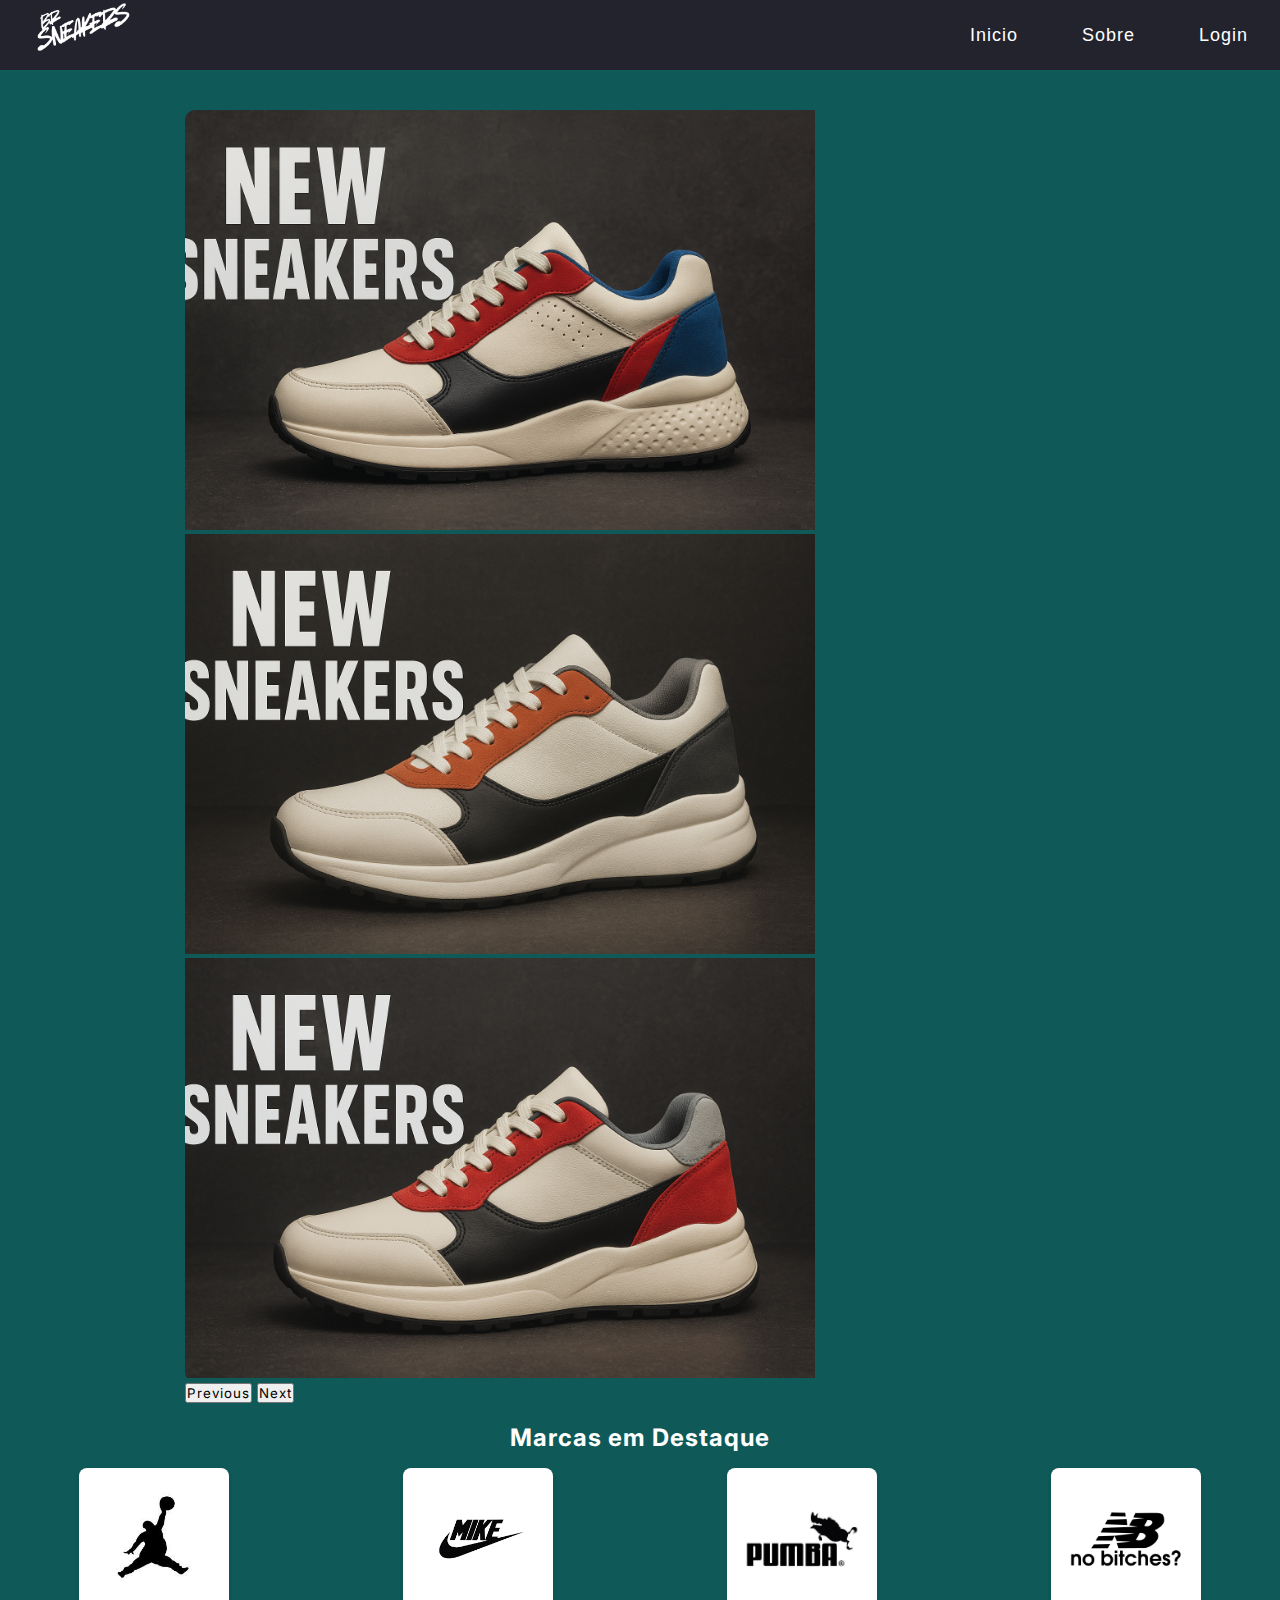
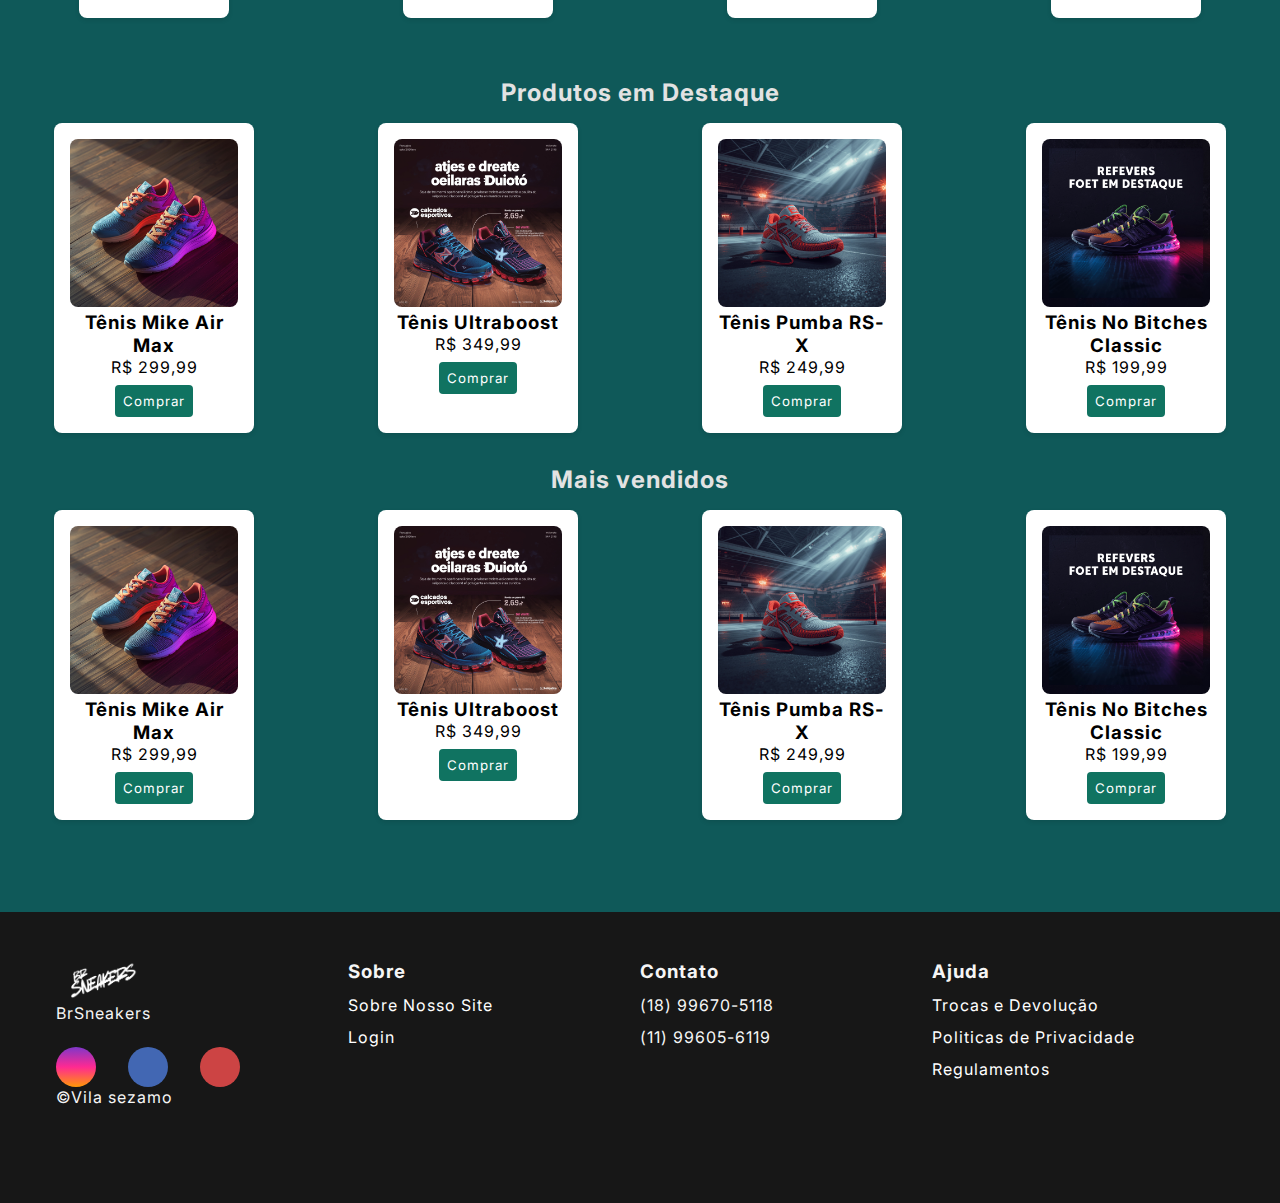
<file: index.html>
<!DOCTYPE html>
<html lang="pt-br">
  <head>
    <meta charset="UTF-8" />
    <meta name="viewport" content="width=device-width, initial-scale=1.0" />
    <title>Navbar Animação em Bolha</title>
    <link rel="stylesheet" href="style.css">
    <link rel="stylesheet" href="footer.css">
 <link href="https://cdn.jsdelivr.net/npm/bootstrap@5.3.8/dist/css/bootstrap.min.css" rel="stylesheet" integrity="sha384-sRIl4kxILFvY47J16cr9ZwB07vP4J8+LH7qKQnuqkuIAvNWLzeN8tE5YBujZqJLB" crossorigin="anonymous">

  </head>
  <body>
    <header class="header">
      <nav class="nav">
        <div class="logo"><img src="imagem/Captura de tela 2025-11-08 042614-Photoroom.png" alt="Banner">   </div>
        <button class="hamburger"></button>
        <ul class="nav-list">
          <li><a href="index.html">Inicio</a></li>
          <li><a href="sobre/sobre.html">Sobre</a></li>
          <li><a href="../login/login.html">Login</a></li>
        </ul>
      </nav>
    </header>
    <main>


        <div id="carouselExampleFade" class="carousel slide carousel-fade">
  <div class="carousel-inner">
    <div class="carousel-item active">
      <img src="imagem/banner 1.png" class="d-block w-100" alt="...">
    </div>
    <div class="carousel-item">
      <img src="imagem/banner2.png" class="d-block w-100" alt="...">
    </div>
    <div class="carousel-item">
      <img src="imagem/banner3.png" class="d-block w-100" alt="...">
    </div>
  </div>
  <button class="carousel-control-prev" type="button" data-bs-target="#carouselExampleFade" data-bs-slide="prev">
    <span class="carousel-control-prev-icon" aria-hidden="true"></span>
    <span class="visually-hidden">Previous</span>
  </button>
  <button class="carousel-control-next" type="button" data-bs-target="#carouselExampleFade" data-bs-slide="next">
    <span class="carousel-control-next-icon" aria-hidden="true"></span>
    <span class="visually-hidden">Next</span>
  </button>
</div>

<section class="marcas">
  <h2>Marcas em Destaque</h2>
  <div class="cards-marcas">
    <a href="../marcas/jordao.html" class="card-marca">
      <img src="imagem/jordao.png" alt="Jordão">
    </a>

    <a href="../marcas/mike.html" class="card-marca">
      <img src="imagem/mike.png" alt="Mike">
    </a>

    <a href="../marcas/pumba.html" class="card-marca">
      <img src="imagem/pumba.png" alt="Pumba">
    </a>

    <a href="../marcas/nobitches.html" class="card-marca">
      <img src="imagem/balance.png" alt="New Balance">
    </a>
  </div>
</section>
<br>
<br>
<br>

<!-- Cards de Vendas -->
        <section class="produtos">
            <h2>Produtos em Destaque</h2>
            <div class="fileira">
                <div class="card-produto">
                    <img src="imagem/tenis azul.png" alt="Tênis 1">
                    <h3>Tênis Mike Air Max</h3>
                    <p>R$ 299,99</p>
                    <button>Comprar</button>
                </div>
                <div class="card-produto">
                    <img src="imagem/Lucid_Origin_Crie_uma_imagem_de_propaganda_de_divulgao_para_um_2.jpg" alt="Tênis 2">
                    <h3>Tênis 
                         Ultraboost</h3>
                    <p>R$ 349,99</p>
                    <button>Comprar</button>
                </div>
                <div class="card-produto">
                    <img src="imagem/laranja.jpg" alt="Tênis 3">
                    <h3>Tênis Pumba RS-X</h3>
                    <p>R$ 249,99</p>
                    <button>Comprar</button>
                </div>
                <div class="card-produto">
                    <img src="imagem/Lucid_Origin_Crie_uma_imagem_de_propaganda_de_divulgao_para_um_1.jpg" alt="Tênis 4">
                    <h3>Tênis No Bitches Classic</h3>
                    <p>R$ 199,99</p>
                    <button>Comprar</button>
                </div>
            </div>
            <section class="produtos">
            <h2>Mais vendidos </h2>
            <div class="fileira">
                <div class="card-produto">
                    <img src="imagem/tenis azul.png" alt="Tênis 1">
                    <h3>Tênis Mike Air Max</h3>
                    <p>R$ 299,99</p>
                    <button>Comprar</button>
                </div>
                <div class="card-produto">
                    <img src="imagem/Lucid_Origin_Crie_uma_imagem_de_propaganda_de_divulgao_para_um_2.jpg" alt="Tênis 2">
                    <h3>Tênis 
                         Ultraboost</h3>
                    <p>R$ 349,99</p>
                    <button>Comprar</button>
                </div>
                <div class="card-produto">
                    <img src="imagem/laranja.jpg" alt="Tênis 3">
                    <h3>Tênis Pumba RS-X</h3>
                    <p>R$ 249,99</p>
                    <button>Comprar</button>
                </div>
                <div class="card-produto">
                    <img src="imagem/Lucid_Origin_Crie_uma_imagem_de_propaganda_de_divulgao_para_um_1.jpg" alt="Tênis 4">
                    <h3>Tênis No Bitches Classic</h3>
                    <p>R$ 199,99</p>
                    <button>Comprar</button>
                </div>
            </div>
            <br>
            <br>
    </main>
    <footer>
    <div id="footer_content">
      <div id="footer_contacts">
        <img src="/imagem/Captura de tela 2025-11-08 042614-Photoroom.png"  alt="Minha imagem" width="90" height="auto">         
        <p>BrSneakers</p>
        <div  id="footer_social_media">
          <a href="https://www.instagram.com/brunosierra__/" class="footer-link" id="instagram">
            <i class="fa-brands fa-instagram"></i>
          </a>
          <a href="https://www.linkedin.com/in/bruno-sierra-segovia-a66243348/" class="footer-link" id="linkedin">
            <i class="fa-brands fa-linkedin"></i>
          </a>
          <a href="https://www.youtube.com/@brunosierr" class="footer-link" id="youtube">
            <i class="fa-brands fa-youtube"></i>
          </a>                   
        </div>
      </div>
      <ul class="footer-list">
        <li>                            
          <h3>Sobre</h3>
        </li>
        <li>
          <a href="../sobre/sobre.html" class="footer-link">Sobre Nosso Site</a>
        </li>
        <li>
          <a href="login/login.html" class="footer-link">Login</a>
        </li>
        
        </li>
      </ul>
      <ul class="footer-list">
        <li>                           
          <h3>Contato</h3>
        <li>
          <a>(18) 99670-5118</a>
        </li>
        <li>
        <a>(11) 99605-6119</a>
        </li>
      </ul>
      <ul class="footer-list">
        <li>                            
          <h3>Ajuda</h3>
        </li>
        <li>
          <a href="#" class="footer-link">Trocas e Devolução</a>
        </li>
        <li>
          <a href="#" class="footer-link">Politicas de Privacidade</a>
        </li>
        <li>
          <a href="#" class="footer-link">Regulamentos</a>
        </li>
      </ul>                  
      <p>&copy;Vila sezamo</p>              
    </div>
  <div id="footer_copyright"></div>           
</footer>
    <script defer src="script.js"></script>

    <script src="https://cdn.jsdelivr.net/npm/bootstrap@5.3.8/dist/js/bootstrap.bundle.min.js" 
    integrity="sha384-FKyoEForCGlyvwx9Hj09JcYn3nv7wiPVlz7YYwJrWVcXK/BmnVDxM+D2scQbITxI" 
    crossorigin="anonymous"></script
  </body>
</html>
</file>
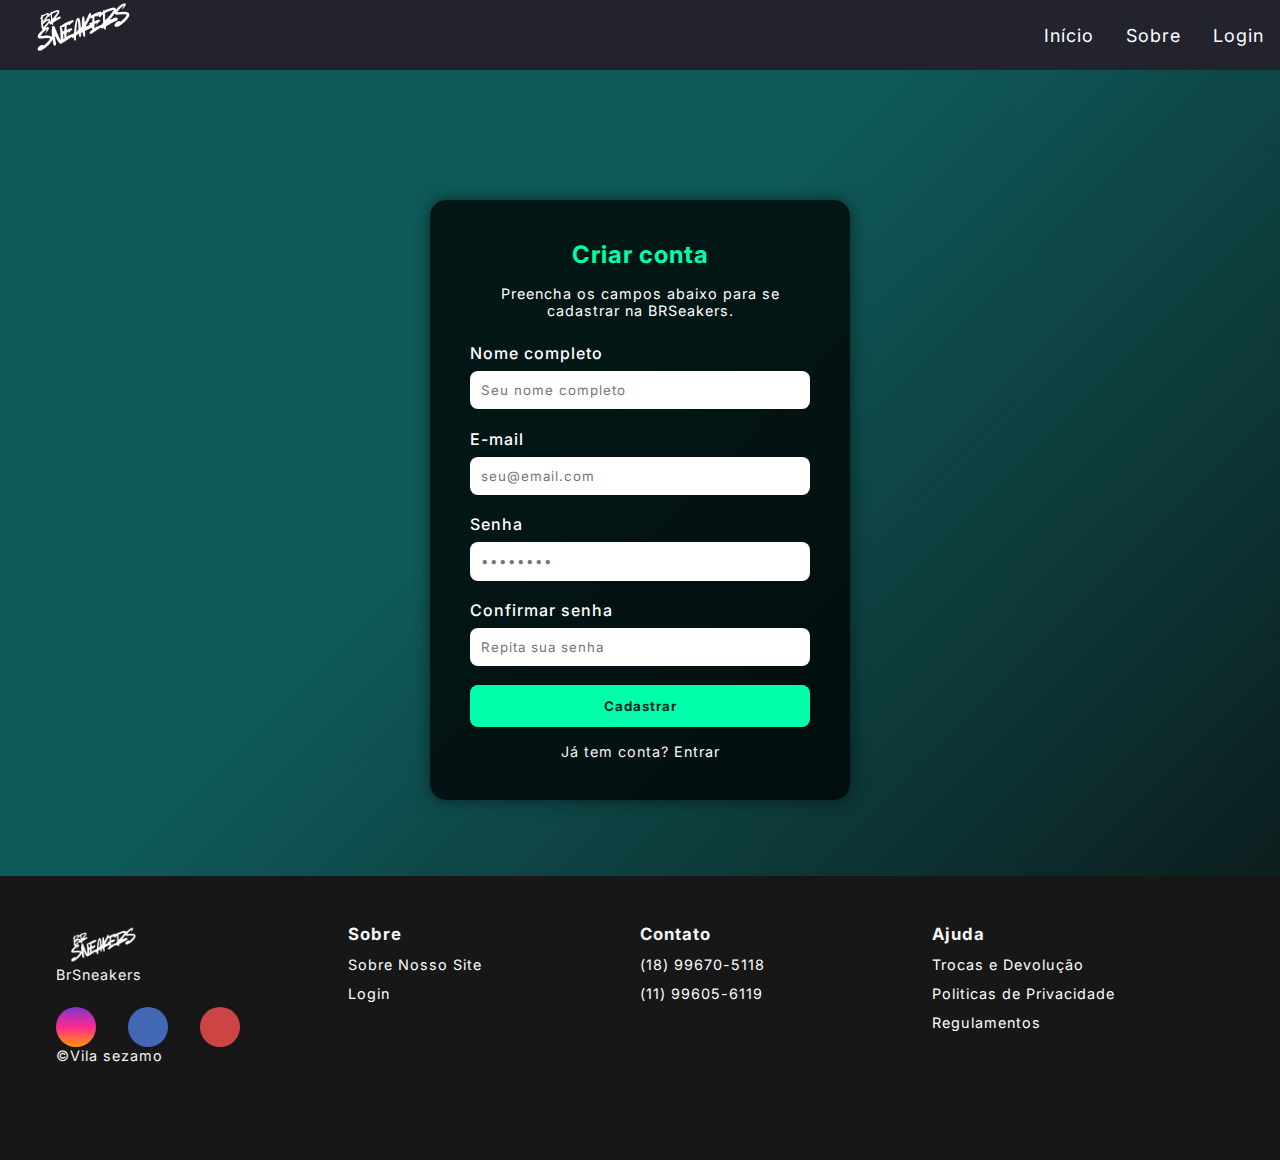
<file: login/cadastro.html>
<!DOCTYPE html>
<html lang="pt-BR">
<head>
  <meta charset="UTF-8">
  <meta name="viewport" content="width=device-width, initial-scale=1.0">
  <title>Cadastro — BRSeakers</title>
  <link rel="stylesheet" href="cadastro.css">
  <link rel="stylesheet" href="../footer.css">
</head>
<body>

  <!-- ===== HEADER ===== -->
  <header class="header">
    <nav class="nav">
      <div class="logo">
        <img src="../imagem/Captura de tela 2025-11-08 042614-Photoroom.png" alt="Logo BRSeakers">
      </div>
      <button class="hamburger"></button>
      <ul class="nav-list">
        <li><a href="../index.html">Início</a></li>
        <li><a href="../sobre/sobre.html">Sobre</a></li>
        <li><a href="../login/login.html">Login</a></li>
      </ul>
    </nav>
  </header>

  <!-- ===== CADASTRO ===== -->
  <main class="main-content">
    <section class="card" aria-labelledby="signup-title">
      <h2 id="signup-title">Criar conta</h2>
      <p class="subtitle">Preencha os campos abaixo para se cadastrar na BRSeakers.</p>

      <form action="#" method="post">
        <div class="field">
          <label for="name">Nome completo</label>
          <input id="name" name="name" type="text" placeholder="Seu nome completo" required>
        </div>

        <div class="field">
          <label for="email">E-mail</label>
          <input id="email" name="email" type="email" placeholder="seu@email.com" required>
        </div>

        <div class="field">
          <label for="password">Senha</label>
          <input id="password" name="password" type="password" placeholder="••••••••" minlength="6" required>
        </div>

        <div class="field">
          <label for="confirm">Confirmar senha</label>
          <input id="confirm" name="confirm" type="password" placeholder="Repita sua senha" minlength="6" required>
        </div>

        <button type="submit">Cadastrar</button>

        <footer>
          Já tem conta? <a href="../login/login.html">Entrar</a>
        </footer>
      </form>
    </section>
  </main>

  <footer>
   <div id="footer_content">
      <div id="footer_contacts">
        <img src="../imagem/Captura de tela 2025-11-08 042614-Photoroom.png"  alt="Minha imagem" width="90" height="auto">         
        <p>BrSneakers</p>
        <div  id="footer_social_media">
          <a href="https://www.instagram.com/brunosierra__/" class="footer-link" id="instagram">
            <i class="fa-brands fa-instagram"></i>
          </a>
          <a href="https://www.linkedin.com/in/bruno-sierra-segovia-a66243348/" class="footer-link" id="linkedin">
            <i class="fa-brands fa-linkedin"></i>
          </a>
          <a href="https://www.youtube.com/@brunosierr" class="footer-link" id="youtube">
            <i class="fa-brands fa-youtube"></i>
          </a>                   
        </div>
      </div>
      <ul class="footer-list">
        <li>                            
          <h3>Sobre</h3>
        </li>
        <li>
          <a href="sobre/sobre.html" class="footer-link">Sobre Nosso Site</a>
        </li>
        <li>
          <a href="login/login.html" class="footer-link">Login</a>
        </li>
        
        </li>
      </ul>
      <ul class="footer-list">
        <li>                           
          <h3>Contato</h3>
        <li>
          <a>(18) 99670-5118</a>
        </li>
        <li>
        <a>(11) 99605-6119</a>
        </li>
      </ul>
      <ul class="footer-list">
        <li>                            
          <h3>Ajuda</h3>
        </li>
        <li>
          <a href="#" class="footer-link">Trocas e Devolução</a>
        </li>
        <li>
          <a href="#" class="footer-link">Politicas de Privacidade</a>
        </li>
        <li>
          <a href="#" class="footer-link">Regulamentos</a>
        </li>
      </ul>                  
      <p>&copy;Vila sezamo</p>              
    </div>
  <div id="footer_copyright"></div>  
  </footer>

  <script src="../script.js"></script>
</body>

</html>
</file>
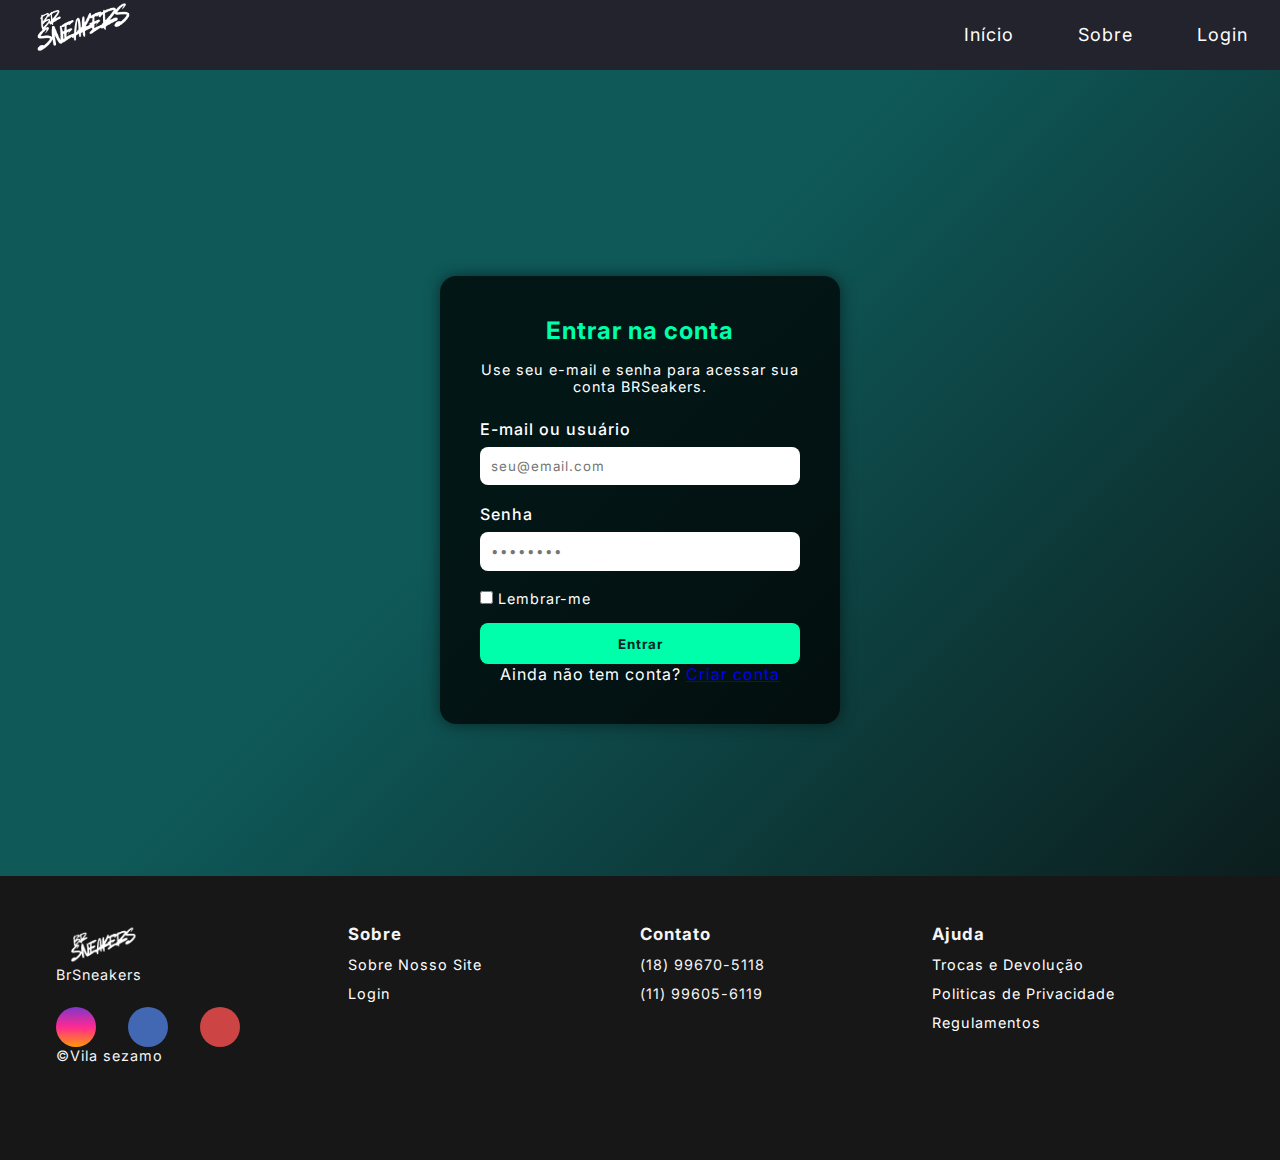
<file: login/login.html>
<!DOCTYPE html>
<html lang="pt-BR">
<head>
  <meta charset="UTF-8">
  <meta name="viewport" content="width=device-width, initial-scale=1.0">
  <title>Login — BRSeakers</title>
  <link rel="stylesheet" href="login.css">
  <link rel="stylesheet" href="../footer.css">
</head>
<body>

  <!-- ===== HEADER ORIGINAL ===== -->

  <header class="header">
    <nav class="nav">
      <div class="logo">
        <img src="../imagem/Captura de tela 2025-11-08 042614-Photoroom.png" alt="Banner">
      </div>
      <button class="hamburger"></button>
      <ul class="nav-list">
        <li><a href="../index.html">Início</a></li>
        <li><a href="../sobre/sobre.html">Sobre</a></li>
        <li><a href="login.html">Login</a></li>
      </ul>
    </nav>
  </header>

  <!-- ===== LOGIN ===== -->
  <main class="main-content">
    <section class="card" aria-labelledby="login-title">
      <h2 id="login-title">Entrar na conta</h2>
      <p class="subtitle">Use seu e-mail e senha para acessar sua conta BRSeakers.</p>

      <form action="#" method="post">
        <div class="field">
          <label for="email">E-mail ou usuário</label>
          <input id="email" name="email" type="text" placeholder="seu@email.com" required>
        </div>

        <div class="field">
          <label for="password">Senha</label>
          <input id="password" name="password" type="password" placeholder="••••••••" minlength="6" required>
        </div>

        <div class="row">
          <label class="remember">
            <input type="checkbox" name="remember"> Lembrar-me
          </label>
        </div>

        <button type="submit">Entrar</button>

          Ainda não tem conta? <a href="cadastro.html">Criar conta</a>
      </form>
    </section>
  </main>
  <footer>
    <div id="footer_content">
      <div id="footer_contacts">
        <img src="../imagem/Captura de tela 2025-11-08 042614-Photoroom.png"  alt="Minha imagem" width="90" height="auto">         
        <p>BrSneakers</p>
        <div  id="footer_social_media">
          <a href="https://www.instagram.com/brunosierra__/" class="footer-link" id="instagram">
            <i class="fa-brands fa-instagram"></i>
          </a>
          <a href="https://www.linkedin.com/in/bruno-sierra-segovia-a66243348/" class="footer-link" id="linkedin">
            <i class="fa-brands fa-linkedin"></i>
          </a>
          <a href="https://www.youtube.com/@brunosierr" class="footer-link" id="youtube">
            <i class="fa-brands fa-youtube"></i>
          </a>                   
        </div>
      </div>
      <ul class="footer-list">
        <li>                            
          <h3>Sobre</h3>
        </li>
        <li>
          <a href="../sobre/sobre.html" class="footer-link">Sobre Nosso Site</a>
        </li>
        <li>
          <a href="login/login.html" class="footer-link">Login</a>
        </li>
        
        </li>
      </ul>
      <ul class="footer-list">
        <li>                           
          <h3>Contato</h3>
        <li>
          (18) 99670-5118
        </li>
        <li>
        (11) 99605-6119
        </li>
      </ul>
      <ul class="footer-list">
        <li>                            
          <h3>Ajuda</h3>
        </li>
        <li>
          <a href="#" class="footer-link">Trocas e Devolução</a>
        </li>
        <li>
          <a href="#" class="footer-link">Politicas de Privacidade</a>
        </li>
        <li>
          <a href="#" class="footer-link">Regulamentos</a>
        </li>
      </ul>                  
      <p>&copy;Vila sezamo</p>              
    </div>
  <div id="footer_copyright"></div>           
</footer>
<script src="../script.js"></script>
</body>
</html>
</file>
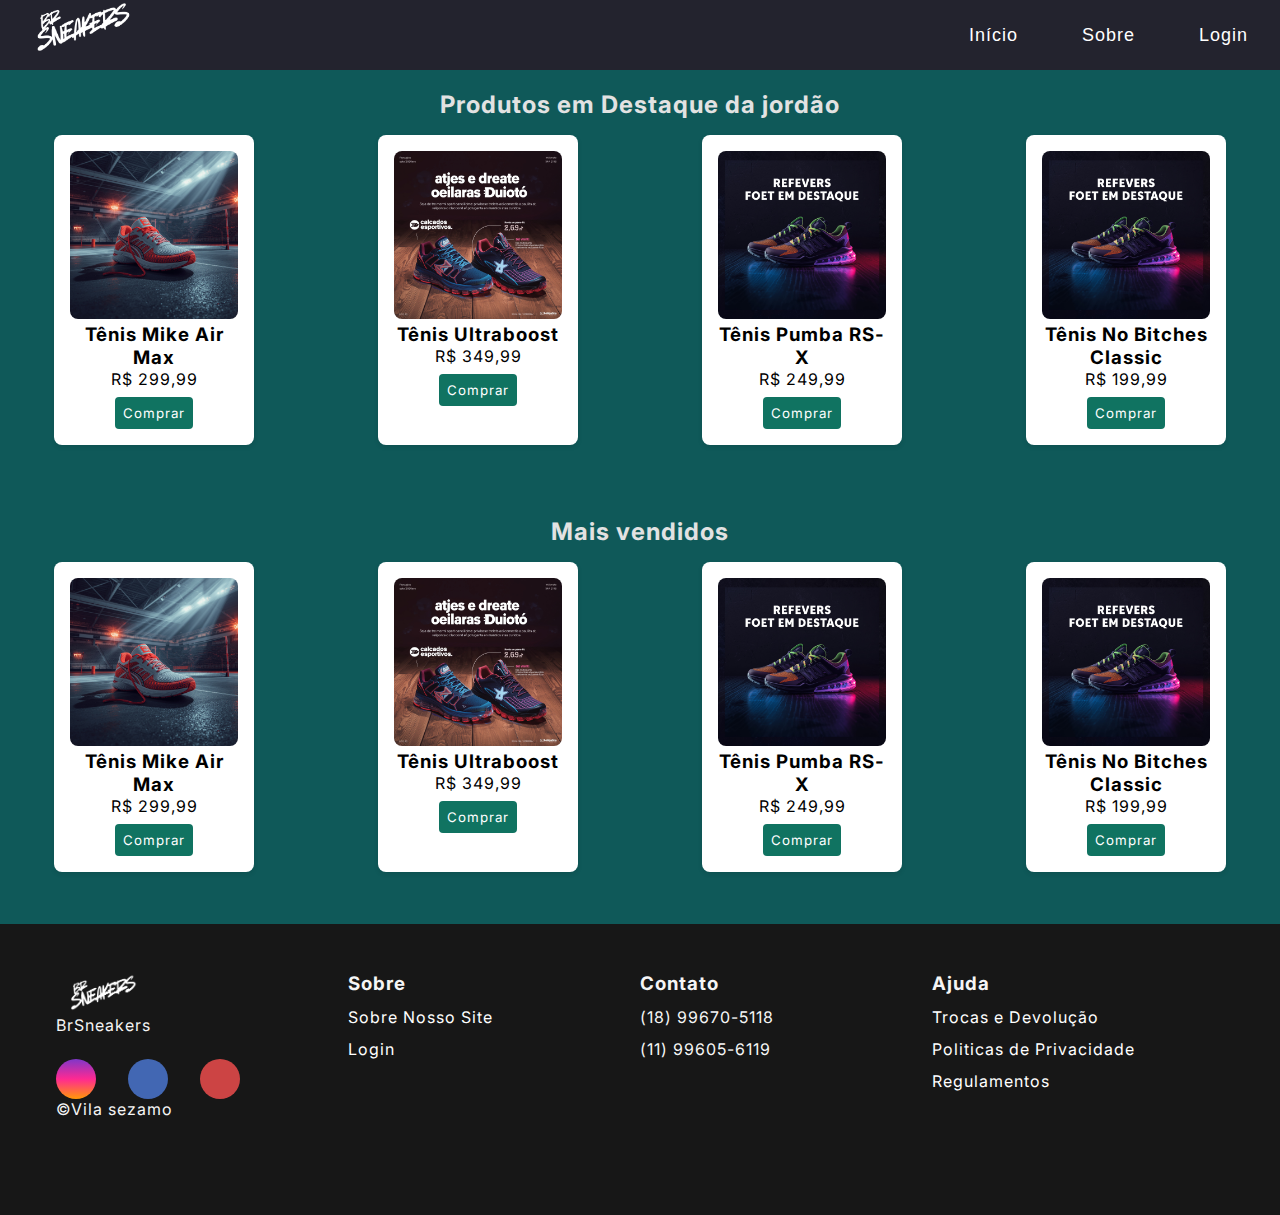
<file: marcas/jordao.html>
<!DOCTYPE html>
<html lang="pt-BR">
<head>
  <meta charset="UTF-8">
  <meta name="viewport" content="width=device-width, initial-scale=1.0">
  <title>BR Sneakers — Produtos em Destaque</title>
  <link rel="stylesheet" href="../style.css">
  <link rel="stylesheet" href="../footer.css">
</head>
<body>
<header class="header">
    <nav class="nav">
      <div class="logo">
        <img src="../imagem/Captura de tela 2025-11-08 042614-Photoroom.png" alt="Banner">
      </div>
      <button class="hamburger"></button>
      <ul class="nav-list">
        <li><a href="../index.html">Início</a></li>
        <li><a href="../sobre/sobre.html">Sobre</a></li>
        <li><a href="../login/login.html">Login</a></li>
      </ul>
    </nav>
  </header>
  <main>
    <section class="produtos">
            <h2>Produtos em Destaque da jordão</h2>
            <div class="fileira">
                <div class="card-produto">
                    <img src="../imagem/laranja.jpg" alt="Tênis 1">
                    <h3>Tênis Mike Air Max</h3>
                    <p>R$ 299,99</p>
                    <button>Comprar</button>
                </div>
                <div class="card-produto">
                    <img src="../imagem/Lucid_Origin_Crie_uma_imagem_de_propaganda_de_divulgao_para_um_2.jpg" alt="Tênis 2">
                    <h3>Tênis 
                         Ultraboost</h3>
                    <p>R$ 349,99</p>
                    <button>Comprar</button>
                </div>
                <div class="card-produto">
                    <img src="../imagem/Lucid_Origin_Crie_uma_imagem_de_propaganda_de_divulgao_para_um_1.jpg" alt="Tênis 3">
                    <h3>Tênis Pumba RS-X</h3>
                    <p>R$ 249,99</p>
                    <button>Comprar</button>
                </div>
                <div class="card-produto">
                    <img src="../imagem/Lucid_Origin_Crie_uma_imagem_de_propaganda_de_divulgao_para_um_1.jpg" alt="Tênis 4">
                    <h3>Tênis No Bitches Classic</h3>
                    <p>R$ 199,99</p>
                    <button>Comprar</button>
                </div>
            </div>
        <br>
      <br>
      <section class="produtos">
            <h2>Mais vendidos</h2>
            <div class="fileira">
                <div class="card-produto">
                    <img src="../imagem/laranja.jpg" alt="Tênis 1">
                    <h3>Tênis Mike Air Max</h3>
                    <p>R$ 299,99</p>
                    <button>Comprar</button>
                </div>
                <div class="card-produto">
                    <img src="../imagem/Lucid_Origin_Crie_uma_imagem_de_propaganda_de_divulgao_para_um_2.jpg" alt="Tênis 2">
                    <h3>Tênis 
                         Ultraboost</h3>
                    <p>R$ 349,99</p>
                    <button>Comprar</button>
                </div>
                <div class="card-produto">
                    <img src="../imagem/Lucid_Origin_Crie_uma_imagem_de_propaganda_de_divulgao_para_um_1.jpg" alt="Tênis 3">
                    <h3>Tênis Pumba RS-X</h3>
                    <p>R$ 249,99</p>
                    <button>Comprar</button>
                </div>
                <div class="card-produto">
                    <img src="../imagem/Lucid_Origin_Crie_uma_imagem_de_propaganda_de_divulgao_para_um_1.jpg" alt="Tênis 4">
                    <h3>Tênis No Bitches Classic</h3>
                    <p>R$ 199,99</p>
                    <button>Comprar</button>
                </div>
            </div>
  </main>
  <footer>
    <div id="footer_content">
      <div id="footer_contacts">
        <img src="../imagem/Captura de tela 2025-11-08 042614-Photoroom.png"  alt="Minha imagem" width="90" height="auto">         
        <p>BrSneakers</p>
        <div  id="footer_social_media">
          <a href="https://www.instagram.com/brunosierra__/" class="footer-link" id="instagram">
            <i class="fa-brands fa-instagram"></i>
          </a>
          <a href="https://www.linkedin.com/in/bruno-sierra-segovia-a66243348/" class="footer-link" id="linkedin">
            <i class="fa-brands fa-linkedin"></i>
          </a>
          <a href="https://www.youtube.com/@brunosierr" class="footer-link" id="youtube">
            <i class="fa-brands fa-youtube"></i>
          </a>                   
        </div>
      </div>
      <ul class="footer-list">
        <li>                            
          <h3>Sobre</h3>
        </li>
        <li>
          <a href="../sobre/sobre.html" class="footer-link">Sobre Nosso Site</a>
        </li>
        <li>
          <a href="login/login.html" class="footer-link">Login</a>
        </li>
        
        </li>
      </ul>
      <ul class="footer-list">
        <li>                           
          <h3>Contato</h3>
        <li>
          <a>(18) 99670-5118</a>
        </li>
        <li>
        <a>(11) 99605-6119</a>
        </li>
      </ul>
      <ul class="footer-list">
        <li>                            
          <h3>Ajuda</h3>
        </li>
        <li>
          <a href="#" class="footer-link">Trocas e Devolução</a>
        </li>
        <li>
          <a href="#" class="footer-link">Politicas de Privacidade</a>
        </li>
        <li>
          <a href="#" class="footer-link">Regulamentos</a>
        </li>
      </ul>                  
      <p>&copy;Vila sezamo</p>              
    </div>
  <div id="footer_copyright"></div>  
  </footer>
  <script src="../script.js"></script>
</body>
</html>
</file>
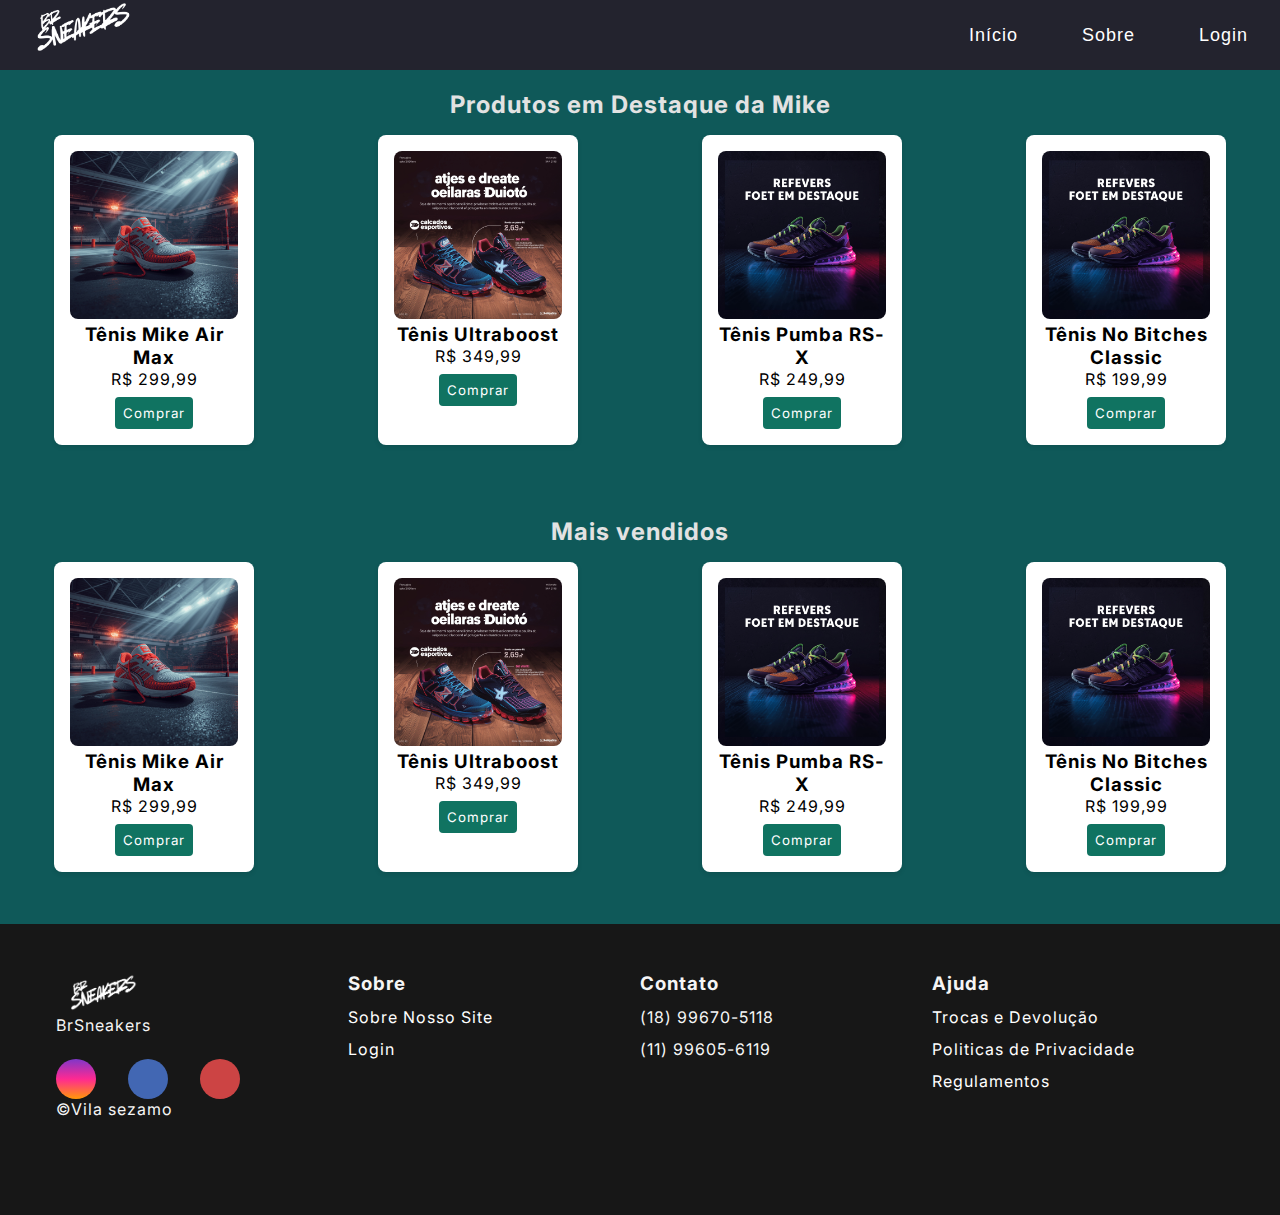
<file: marcas/mike.html>
<!DOCTYPE html>
<html lang="pt-BR">
<head>
  <meta charset="UTF-8">
  <meta name="viewport" content="width=device-width, initial-scale=1.0">
  <title>BR Sneakers — Produtos em Destaque</title>
  <link rel="stylesheet" href="../style.css">
  <link rel="stylesheet" href="../footer.css">
</head>
<body>
<header class="header">
    <nav class="nav">
      <div class="logo">
        <img src="../imagem/Captura de tela 2025-11-08 042614-Photoroom.png" alt="Banner">
      </div>
      <button class="hamburger"></button>
      <ul class="nav-list">
        <li><a href="../index.html">Início</a></li>
        <li><a href="../sobre/sobre.html">Sobre</a></li>
        <li><a href="../login/login.html">Login</a></li>
      </ul>
    </nav>
  </header>
  <main>
    <section class="produtos">
            <h2>Produtos em Destaque da Mike</h2>
            <div class="fileira">
                <div class="card-produto">
                    <img src="../imagem/laranja.jpg" alt="Tênis 1">
                    <h3>Tênis Mike Air Max</h3>
                    <p>R$ 299,99</p>
                    <button>Comprar</button>
                </div>
                <div class="card-produto">
                    <img src="../imagem/Lucid_Origin_Crie_uma_imagem_de_propaganda_de_divulgao_para_um_2.jpg" alt="Tênis 2">
                    <h3>Tênis 
                         Ultraboost</h3>
                    <p>R$ 349,99</p>
                    <button>Comprar</button>
                </div>
                <div class="card-produto">
                    <img src="../imagem/Lucid_Origin_Crie_uma_imagem_de_propaganda_de_divulgao_para_um_1.jpg" alt="Tênis 3">
                    <h3>Tênis Pumba RS-X</h3>
                    <p>R$ 249,99</p>
                    <button>Comprar</button>
                </div>
                <div class="card-produto">
                    <img src="../imagem/Lucid_Origin_Crie_uma_imagem_de_propaganda_de_divulgao_para_um_1.jpg" alt="Tênis 4">
                    <h3>Tênis No Bitches Classic</h3>
                    <p>R$ 199,99</p>
                    <button>Comprar</button>
                </div>
            </div>
      <br>
      <br>
      <section class="produtos">
            <h2>Mais vendidos</h2>
            <div class="fileira">
                <div class="card-produto">
                    <img src="../imagem/laranja.jpg" alt="Tênis 1">
                    <h3>Tênis Mike Air Max</h3>
                    <p>R$ 299,99</p>
                    <button>Comprar</button>
                </div>
                <div class="card-produto">
                    <img src="../imagem/Lucid_Origin_Crie_uma_imagem_de_propaganda_de_divulgao_para_um_2.jpg" alt="Tênis 2">
                    <h3>Tênis 
                         Ultraboost</h3>
                    <p>R$ 349,99</p>
                    <button>Comprar</button>
                </div>
                <div class="card-produto">
                    <img src="../imagem/Lucid_Origin_Crie_uma_imagem_de_propaganda_de_divulgao_para_um_1.jpg" alt="Tênis 3">
                    <h3>Tênis Pumba RS-X</h3>
                    <p>R$ 249,99</p>
                    <button>Comprar</button>
                </div>
                <div class="card-produto">
                    <img src="../imagem/Lucid_Origin_Crie_uma_imagem_de_propaganda_de_divulgao_para_um_1.jpg" alt="Tênis 4">
                    <h3>Tênis No Bitches Classic</h3>
                    <p>R$ 199,99</p>
                    <button>Comprar</button>
                </div>
            </div>
      </main>
  <footer>
    <div id="footer_content">
      <div id="footer_contacts">
        <img src="/imagem/Captura de tela 2025-11-08 042614-Photoroom.png"  alt="Minha imagem" width="90" height="auto">         
        <p>BrSneakers</p>
        <div  id="footer_social_media">
          <a href="https://www.instagram.com/brunosierra__/" class="footer-link" id="instagram">
            <i class="fa-brands fa-instagram"></i>
          </a>
          <a href="https://www.linkedin.com/in/bruno-sierra-segovia-a66243348/" class="footer-link" id="linkedin">
            <i class="fa-brands fa-linkedin"></i>
          </a>
          <a href="https://www.youtube.com/@brunosierr" class="footer-link" id="youtube">
            <i class="fa-brands fa-youtube"></i>
          </a>                   
        </div>
      </div>
      <ul class="footer-list">
        <li>                            
          <h3>Sobre</h3>
        </li>
        <li>
          <a href="../sobre/sobre.html" class="footer-link">Sobre Nosso Site</a>
        </li>
        <li>
          <a href="login/login.html" class="footer-link">Login</a>
        </li>
        
        </li>
      </ul>
      <ul class="footer-list">
        <li>                           
          <h3>Contato</h3>
        <li>
          <a>(18) 99670-5118</a>
        </li>
        <li>
        <a>(11) 99605-6119</a>
        </li>
      </ul>
      <ul class="footer-list">
        <li>                            
          <h3>Ajuda</h3>
        </li>
        <li>
          <a href="#" class="footer-link">Trocas e Devolução</a>
        </li>
        <li>
          <a href="#" class="footer-link">Politicas de Privacidade</a>
        </li>
        <li>
          <a href="#" class="footer-link">Regulamentos</a>
        </li>
      </ul>                  
      <p>&copy;Vila sezamo</p>              
    </div>
  <div id="footer_copyright"></div>  
  </footer>
  <script src="../script.js"></script>
</body>
</html>
</file>
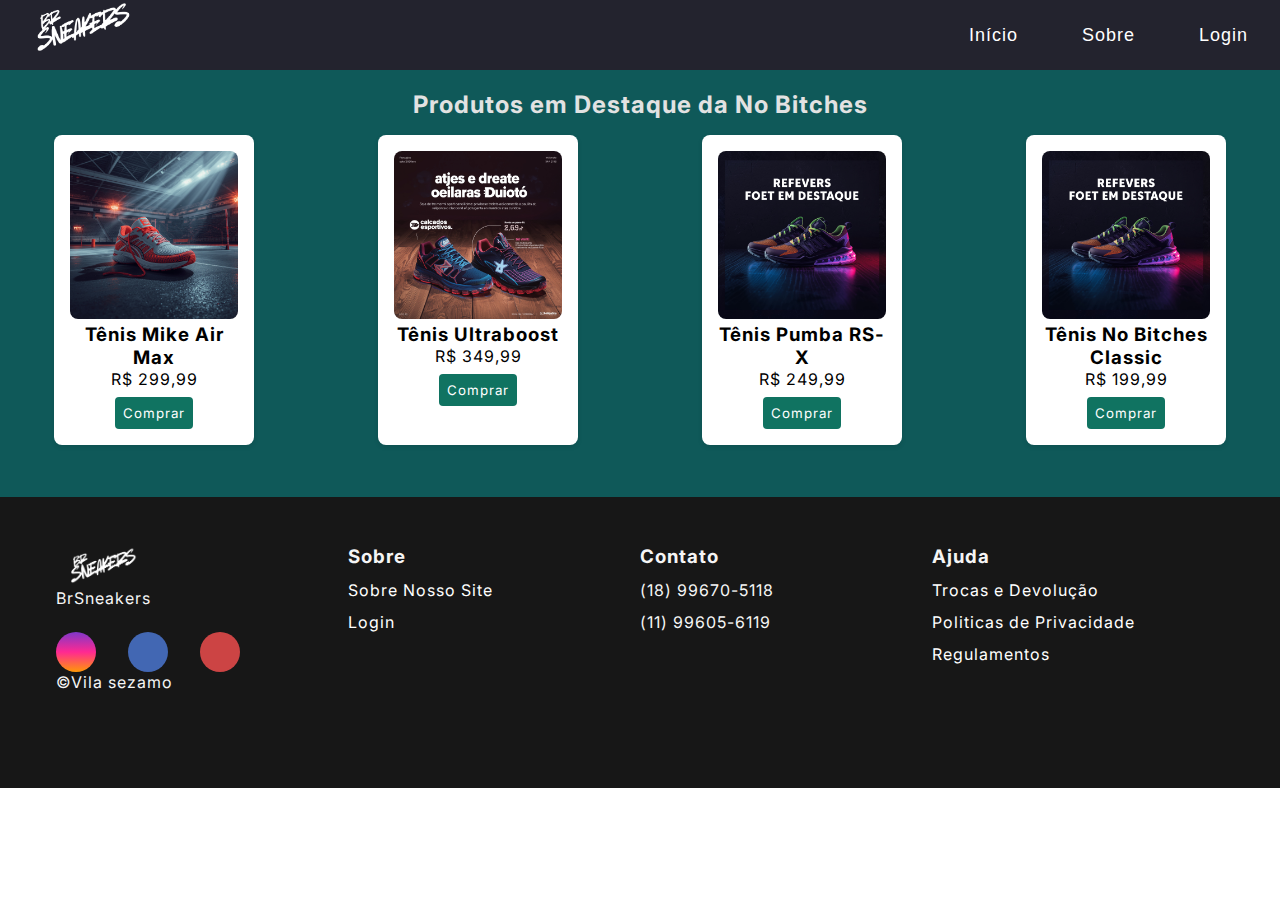
<file: marcas/nobitches.html>
<!DOCTYPE html>
<html lang="pt-BR">
<head>
  <meta charset="UTF-8">
  <meta name="viewport" content="width=device-width, initial-scale=1.0">
  <title>BR Sneakers — Produtos em Destaque</title>
  <link rel="stylesheet" href="../style.css">
  <link rel="stylesheet" href="../footer.css">
</head>
<body>
<header class="header">
    <nav class="nav">
      <div class="logo">
        <img src="../imagem/Captura de tela 2025-11-08 042614-Photoroom.png" alt="Banner">
      </div>
      <button class="hamburger"></button>
      <ul class="nav-list">
        <li><a href="../index.html">Início</a></li>
        <li><a href="../sobre/sobre.html">Sobre</a></li>
        <li><a href="../login/login.html">Login</a></li>
      </ul>
    </nav>
  </header>
  <main>
    <section class="produtos">
            <h2>Produtos em Destaque da No Bitches</h2>
            <div class="fileira">
                <div class="card-produto">
                    <img src="../imagem/laranja.jpg" alt="Tênis 1">
                    <h3>Tênis Mike Air Max</h3>
                    <p>R$ 299,99</p>
                    <button>Comprar</button>
                </div>
                <div class="card-produto">
                    <img src="../imagem/Lucid_Origin_Crie_uma_imagem_de_propaganda_de_divulgao_para_um_2.jpg" alt="Tênis 2">
                    <h3>Tênis 
                         Ultraboost</h3>
                    <p>R$ 349,99</p>
                    <button>Comprar</button>
                </div>
                <div class="card-produto">
                    <img src="../imagem/Lucid_Origin_Crie_uma_imagem_de_propaganda_de_divulgao_para_um_1.jpg" alt="Tênis 3">
                    <h3>Tênis Pumba RS-X</h3>
                    <p>R$ 249,99</p>
                    <button>Comprar</button>
                </div>
                <div class="card-produto">
                    <img src="../imagem/Lucid_Origin_Crie_uma_imagem_de_propaganda_de_divulgao_para_um_1.jpg" alt="Tênis 4">
                    <h3>Tênis No Bitches Classic</h3>
                    <p>R$ 199,99</p>
                    <button>Comprar</button>
                </div>
            </div>
  </main>
  <footer>
    <div id="footer_content">
      <div id="footer_contacts">
        <img src="/imagem/Captura de tela 2025-11-08 042614-Photoroom.png"  alt="Minha imagem" width="90" height="auto">         
        <p>BrSneakers</p>
        <div  id="footer_social_media">
          <a href="https://www.instagram.com/brunosierra__/" class="footer-link" id="instagram">
            <i class="fa-brands fa-instagram"></i>
          </a>
          <a href="https://www.linkedin.com/in/bruno-sierra-segovia-a66243348/" class="footer-link" id="linkedin">
            <i class="fa-brands fa-linkedin"></i>
          </a>
          <a href="https://www.youtube.com/@brunosierr" class="footer-link" id="youtube">
            <i class="fa-brands fa-youtube"></i>
          </a>                   
        </div>
      </div>
      <ul class="footer-list">
        <li>                            
          <h3>Sobre</h3>
        </li>
        <li>
          <a href="../sobre/sobre.html" class="footer-link">Sobre Nosso Site</a>
        </li>
        <li>
          <a href="login/login.html" class="footer-link">Login</a>
        </li>
        
        </li>
      </ul>
      <ul class="footer-list">
        <li>                           
          <h3>Contato</h3>
        <li>
          <a>(18) 99670-5118</a>
        </li>
        <li>
        <a>(11) 99605-6119</a>
        </li>
      </ul>
      <ul class="footer-list">
        <li>                            
          <h3>Ajuda</h3>
        </li>
        <li>
          <a href="#" class="footer-link">Trocas e Devolução</a>
        </li>
        <li>
          <a href="#" class="footer-link">Politicas de Privacidade</a>
        </li>
        <li>
          <a href="#" class="footer-link">Regulamentos</a>
        </li>
      </ul>                  
      <p>&copy;Vila sezamo</p>              
    </div>
  <div id="footer_copyright"></div>  
  </footer>
  <script src="../script.js"></script>
</body>
</html>
</file>
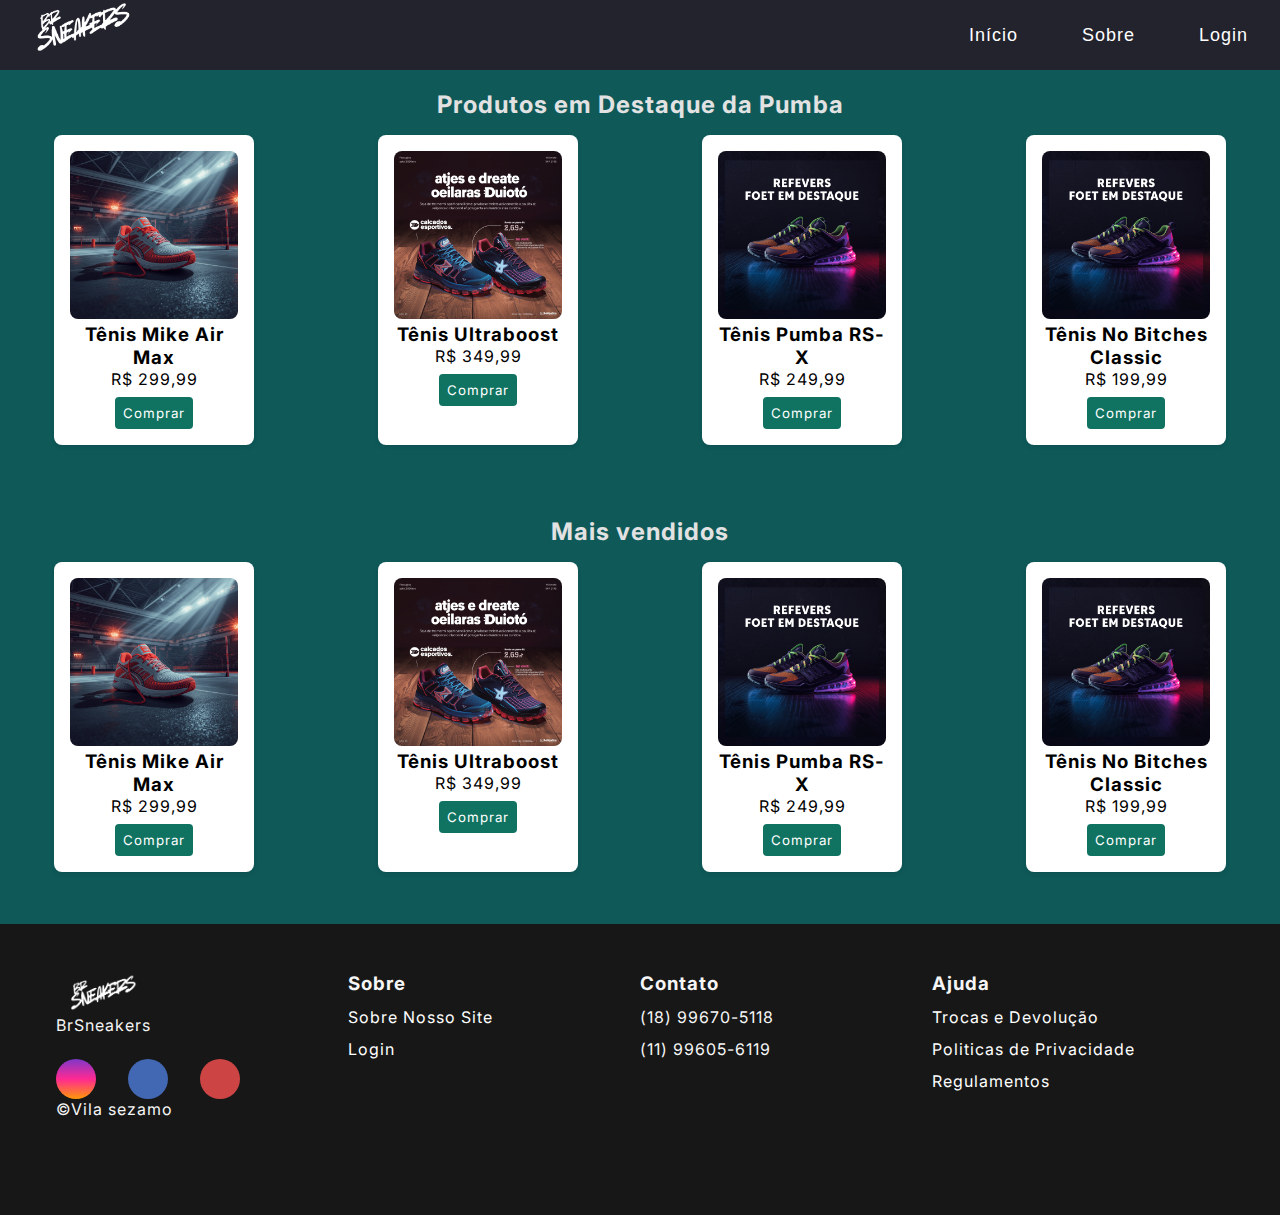
<file: marcas/pumba.html>
<!DOCTYPE html>
<html lang="pt-BR">
<head>
  <meta charset="UTF-8">
  <meta name="viewport" content="width=device-width, initial-scale=1.0">
  <title>BR Sneakers — Produtos em Destaque</title>
  <link rel="stylesheet" href="../style.css">
  <link rel="stylesheet" href="../footer.css">
</head>
<body>
<header class="header">
    <nav class="nav">
      <div class="logo">
        <img src="../imagem/Captura de tela 2025-11-08 042614-Photoroom.png" alt="Banner">
      </div>
      <button class="hamburger"></button>
      <ul class="nav-list">
        <li><a href="../index.html">Início</a></li>
        <li><a href="../sobre/sobre.html">Sobre</a></li>
        <li><a href="../login/login.html">Login</a></li>
      </ul>
    </nav>
  </header>
  <main>
    <section class="produtos">
            <h2>Produtos em Destaque da Pumba</h2>
            <div class="fileira">
                <div class="card-produto">
                    <img src="../imagem/laranja.jpg" alt="Tênis 1">
                    <h3>Tênis Mike Air Max</h3>
                    <p>R$ 299,99</p>
                    <button>Comprar</button>
                </div>
                <div class="card-produto">
                    <img src="../imagem/Lucid_Origin_Crie_uma_imagem_de_propaganda_de_divulgao_para_um_2.jpg" alt="Tênis 2">
                    <h3>Tênis 
                         Ultraboost</h3>
                    <p>R$ 349,99</p>
                    <button>Comprar</button>
                </div>
                <div class="card-produto">
                    <img src="../imagem/Lucid_Origin_Crie_uma_imagem_de_propaganda_de_divulgao_para_um_1.jpg" alt="Tênis 3">
                    <h3>Tênis Pumba RS-X</h3>
                    <p>R$ 249,99</p>
                    <button>Comprar</button>
                </div>
                <div class="card-produto">
                    <img src="../imagem/Lucid_Origin_Crie_uma_imagem_de_propaganda_de_divulgao_para_um_1.jpg" alt="Tênis 4">
                    <h3>Tênis No Bitches Classic</h3>
                    <p>R$ 199,99</p>
                    <button>Comprar</button>
                </div>
            </div>
        <br>
      <br>
      <section class="produtos">
            <h2>Mais vendidos</h2>
            <div class="fileira">
                <div class="card-produto">
                    <img src="../imagem/laranja.jpg" alt="Tênis 1">
                    <h3>Tênis Mike Air Max</h3>
                    <p>R$ 299,99</p>
                    <button>Comprar</button>
                </div>
                <div class="card-produto">
                    <img src="../imagem/Lucid_Origin_Crie_uma_imagem_de_propaganda_de_divulgao_para_um_2.jpg" alt="Tênis 2">
                    <h3>Tênis 
                         Ultraboost</h3>
                    <p>R$ 349,99</p>
                    <button>Comprar</button>
                </div>
                <div class="card-produto">
                    <img src="../imagem/Lucid_Origin_Crie_uma_imagem_de_propaganda_de_divulgao_para_um_1.jpg" alt="Tênis 3">
                    <h3>Tênis Pumba RS-X</h3>
                    <p>R$ 249,99</p>
                    <button>Comprar</button>
                </div>
                <div class="card-produto">
                    <img src="../imagem/Lucid_Origin_Crie_uma_imagem_de_propaganda_de_divulgao_para_um_1.jpg" alt="Tênis 4">
                    <h3>Tênis No Bitches Classic</h3>
                    <p>R$ 199,99</p>
                    <button>Comprar</button>
                </div>
            </div>
  </main>
  <footer>
    <div id="footer_content">
      <div id="footer_contacts">
        <img src="../imagem/Captura de tela 2025-11-08 042614-Photoroom.png"  alt="Minha imagem" width="90" height="auto">         
        <p>BrSneakers</p>
        <div  id="footer_social_media">
          <a href="https://www.instagram.com/brunosierra__/" class="footer-link" id="instagram">
            <i class="fa-brands fa-instagram"></i>
          </a>
          <a href="https://www.linkedin.com/in/bruno-sierra-segovia-a66243348/" class="footer-link" id="linkedin">
            <i class="fa-brands fa-linkedin"></i>
          </a>
          <a href="https://www.youtube.com/@brunosierr" class="footer-link" id="youtube">
            <i class="fa-brands fa-youtube"></i>
          </a>                   
        </div>
      </div>
      <ul class="footer-list">
        <li>                            
          <h3>Sobre</h3>
        </li>
        <li>
          <a href="../sobre/sobre.html" class="footer-link">Sobre Nosso Site</a>
        </li>
        <li>
          <a href="login/login.html" class="footer-link">Login</a>
        </li>
        
        </li>
      </ul>
      <ul class="footer-list">
        <li>                           
          <h3>Contato</h3>
        <li>
          <a>(18) 99670-5118</a>
        </li>
        <li>
        <a>(11) 99605-6119</a>
        </li>
      </ul>
      <ul class="footer-list">
        <li>                            
          <h3>Ajuda</h3>
        </li>
        <li>
          <a href="#" class="footer-link">Trocas e Devolução</a>
        </li>
        <li>
          <a href="#" class="footer-link">Politicas de Privacidade</a>
        </li>
        <li>
          <a href="#" class="footer-link">Regulamentos</a>
        </li>
      </ul>                  
      <p>&copy;Vila sezamo</p>              
    </div>
  <div id="footer_copyright"></div>  
  </footer>
  <script src="../script.js"></script>
</body>
</html>
</file>
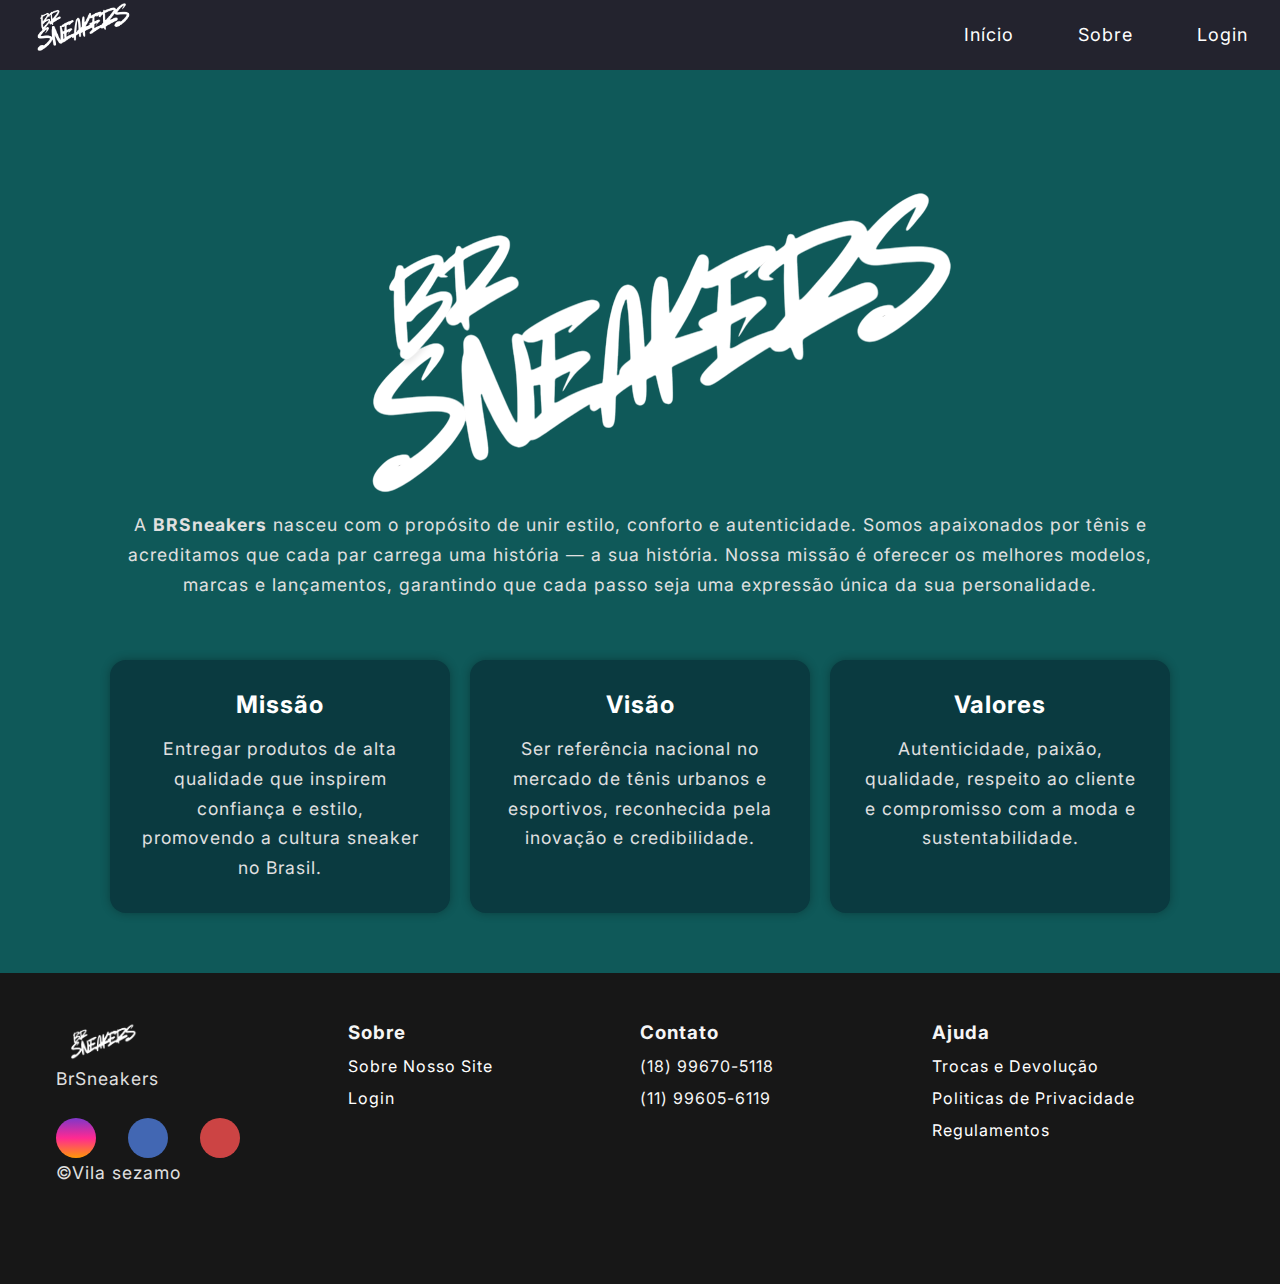
<file: sobre/sobre.html>
<!DOCTYPE html>
<html lang="en">
<head>
  <meta charset="UTF-8">
  <meta name="viewport" content="width=device-width, initial-scale=1.0">
  <title>Document</title>
  <link rel="stylesheet" href="sobre.css">
  <link rel="stylesheet" href="../footer.css">
</head>
<body>

<header class="header">
    <nav class="nav">
      <div class="logo">
        <img src="../imagem/Captura de tela 2025-11-08 042614-Photoroom.png" alt="Banner">
      </div>
      <button class="hamburger"></button>
      <ul class="nav-list">
        <li><a href="../index.html">Início</a></li>
        <li><a href="../sobre/sobre.html">Sobre</a></li>
        <li><a href="../login/login.html">Login</a></li>
      </ul>
    </nav>
  </header>
      <main>
        <div class="logo2">
          <img src="../imagem/Captura de tela 2025-11-08 042614-Photoroom.png" alt="Banner"></div>  
    <p>
      A <strong>BRSneakers</strong> nasceu com o propósito de unir estilo, conforto e autenticidade.  
      Somos apaixonados por tênis e acreditamos que cada par carrega uma história —  
      a sua história. Nossa missão é oferecer os melhores modelos, marcas e lançamentos,  
      garantindo que cada passo seja uma expressão única da sua personalidade.
    </p>

    <div class="cards">
      <div class="card">
        <h2>Missão</h2>
        <p>Entregar produtos de alta qualidade que inspirem confiança e estilo, promovendo a cultura sneaker no Brasil.</p>
      </div>

      <div class="card">
        <h2>Visão</h2>
        <p>Ser referência nacional no mercado de tênis urbanos e esportivos, reconhecida pela inovação e credibilidade.</p>
      </div>

      <div class="card">
        <h2>Valores</h2>
        <p>Autenticidade, paixão, qualidade, respeito ao cliente e compromisso com a moda e sustentabilidade.</p>
      </div>
    </div>
  </main>
     <footer>
    <div id="footer_content">
      <div id="footer_contacts">
        <img src="/imagem/Captura de tela 2025-11-08 042614-Photoroom.png"  alt="Minha imagem" width="90" height="auto">         
        <p>BrSneakers</p>
        <div  id="footer_social_media">
          <a href="https://www.instagram.com/brunosierra__/" class="footer-link" id="instagram">
            <i class="fa-brands fa-instagram"></i>
          </a>
          <a href="https://www.linkedin.com/in/bruno-sierra-segovia-a66243348/" class="footer-link" id="linkedin">
            <i class="fa-brands fa-linkedin"></i>
          </a>
          <a href="https://www.youtube.com/@brunosierr" class="footer-link" id="youtube">
            <i class="fa-brands fa-youtube"></i>
          </a>                   
        </div>
      </div>
      <ul class="footer-list">
        <li>                            
          <h3>Sobre</h3>
        </li>
        <li>
          <a href="../sobre/sobre.html" class="footer-link">Sobre Nosso Site</a>
        </li>
        <li>
          <a href="login/login.html" class="footer-link">Login</a>
        </li>
        
        </li>
      </ul>
      <ul class="footer-list">
        <li>                           
          <h3>Contato</h3>
        <li>
          <a>(18) 99670-5118</a>
        </li>
        <li>
        <a>(11) 99605-6119</a>
        </li>
      </ul>
      <ul class="footer-list">
        <li>                            
          <h3>Ajuda</h3>
        </li>
        <li>
          <a href="#" class="footer-link">Trocas e Devolução</a>
        </li>
        <li>
          <a href="#" class="footer-link">Politicas de Privacidade</a>
        </li>
        <li>
          <a href="#" class="footer-link">Regulamentos</a>
        </li>
      </ul>                  
      <p>&copy;Vila sezamo</p>              
    </div>
  <div id="footer_copyright"></div>           
</footer>
    <script defer src="../script.js"></script>
</body>
</html>
</file>
<file: style.css>
*{
  margin: 0;
  padding: 0;
}

.nav-list a {
  font-family: sans-serif;
  text-decoration: none;
}

/* Header e Navbar */
.header {
  background: #23232e;
  padding-inline: 16px;
}

.nav {
  max-width: 1280px;
  height: 70px;
  margin-inline: auto;
  display: flex;
  justify-content: space-between;
  align-items: center;
}

.logo img {
  height: 55px;
  transition: transform 0.3s ease;
  position: relative;
  top: -8px;
}

.logo img:hover {
  transform: scale(1.05);
}

.nav-list {
  display: flex;
  gap: 32px;
  list-style: none;
  align-items: center;
  height: 100%;
}

.nav-list a {
  font-size: 18px;
  color: #fff;
  display: inline-block;
  padding: 0 16px;
  line-height: 70px;
}


/* Efeito hover sem linha */
.nav-list a:hover {
  color: #00ffaa; /* muda a cor do texto */
  transform: translateY(-3px); /* pequeno movimento para cima */
}


/*menu de lanche*/

.hamburger {
  display: none;
  border: none;
  background: none;
  border-top: 3px solid #fff;
  cursor: pointer;
}

.hamburger::after,
.hamburger::before {
  content: " ";
  display: block;
  width: 30px;
  height: 3px;
  background: #fff;
  margin-top: 5px;
  position: relative;
  transition: 0.3s;
}

/* Navbar responsiva */
@media (max-width: 750px) {
  .hamburger {
    display: block;
    z-index: 1;
  }

  #carouselExampleFade {
    display: block;
    z-index: 2;
  }

  .nav-list {
    position: fixed;
    top: 0;
    left: 0;
    width: 100vw;
    height: 100vh;
    background: #23232e;
    clip-path: circle(100px at 90% -15%);
    transition: 1s ease-out;
    z-index: 3;
    flex-direction: column;
    justify-content: space-around;
    align-items: center;
    gap: 0;
    pointer-events: none;
  }

  .nav-list a {
    font-size: 24px;
    opacity: 0;
  }

  .nav-list li:nth-child(1) a { transition: 0.5s 0.2s; }
  .nav-list li:nth-child(2) a { transition: 0.5s 0.4s; }
  .nav-list li:nth-child(3) a { transition: 0.5s 0.6s; }

  .nav.active .nav-list {
    clip-path: circle(1500px at 90% -15%);
    pointer-events: all;
  }

  .nav.active .nav-list a { opacity: 1; }

  .nav.active .hamburger {
    position: fixed;
    top: 26px;
    right: 16px;
    border-top-color: transparent;
  }

  .nav.active .hamburger::before { transform: rotate(135deg); }
  .nav.active .hamburger::after {
    transform: rotate(-135deg);
    top: -7px;
  }
}

/* Carrossel */
#carouselExampleFade {
  max-width: 950px;
  margin: 0 auto;
  padding: 20px;
}

.carousel-inner {
  border-radius: 10px;
  overflow: hidden;
}

.carousel-inner img {
  height: 420px;
  object-fit: cover;
}

/* Main */
main {
  background-color: #0F5959;
  padding: 20px 0;
}

/* Cards de marcas */

.marcas h2 {
    text-align: center;
    margin-bottom: 1rem;
    color: #ffffff;
}

.cards-marcas {
    display: flex;
    justify-content: space-around;
    flex-wrap: wrap;
    gap: 1rem;
}

.card-marca {
    text-align: center;
    background: white;
    padding: 1rem;
    border-radius: 8px;
    box-shadow: 0 2px 5px rgba(0,0,0,0.1);
    width: 150px;
    height: 150px; /* Torna o card quadrado */
    aspect-ratio: 1;  /*Fallback para navegadores modernos */
    display: flex;
    flex-direction: column;
    justify-content: center;
    align-items: center;
    transition: transform 0.3s ease, box-shadow 0.3s ease;  /*Animação suave*/
}

.card-marca:hover {
    transform: scale(1.05) rotate(0.1deg); /* Aumenta e roda ligeiramente */
    box-shadow: 0 4px 10px rgba(0,0,0,0.2); /* Sombra mais intensa */
}

.card-marca img {
    width: 100%; /* Preenche toda a largura do card */
    height: 100%; /* Preenche toda a altura para quadrado */
    object-fit: cover; /* Ajusta a imagem sem distorção, cortando se necessário */
    border-radius: 8px;
    margin-bottom: 0.5rem; /* Mantém espaço para o texto */
}

.card-marca h3 {
    font-size: 1rem;
    margin: 0;
    position: absolute; /* Posiciona o texto sobre a imagem para melhor visibilidade */
    bottom: 10px;
    left: 50%;
    transform: translateX(-50%);
    color: white;
    padding: 0.25rem 0.5rem;
    border-radius: 4px;
}


/* Animação de entrada */
@keyframes fadeInUp {
  from {
    opacity: 0;
    transform: translateY(20px) scale(0.95);
  }
  to {
    opacity: 1;
    transform: translateY(0) scale(1);
  }
}

/* Produtos */
.produtos h2 {
    text-align: center;
    margin-bottom: 1rem;
    color: #e2e2e2;
}

.fileira {
    display: flex;
    justify-content: space-around;
    flex-wrap: wrap;
    gap: 1rem;
    margin-bottom: 2rem;
}

.card-produto {
    background: white;
    padding: 1rem;
    border-radius: 8px;
    box-shadow: 0 2px 5px rgba(0,0,0,0.1);
    text-align: center;
    width: 200px;
    transition: transform 0.3s ease, box-shadow 0.3s ease; /* Animação suave */
}

.card-produto:hover {
    transform: scale(1.05); /* Aumenta ligeiramente */
    box-shadow: 0 4px 10px rgba(0,0,0,0.2); /* Sombra mais intensa */
}

.card-produto img {
    width: 100%;
    border-radius: 8px;
}

.card-produto button {
    background: #107361;
    color: white;
    border: none;
    padding: 0.5rem;
    cursor: pointer;
    border-radius: 4px;
    margin-top: 0.5rem;
    transition: transform 0.2s ease, background 0.3s ease; /* Animação no botão */
}

.card-produto button:hover {
    background: #0F5959;
    transform: scale(1.1); /* Botão cresce no hover */
}

/* Sobre */
.sobre {
    max-width: 800px;
    margin: 0 auto;
    text-align: center;
}

/* Carrinho */
.carrinho {
    max-width: 800px;
    margin: 0 auto;
    text-align: center;
}
</file>
<file: footer.css>
@import url('https://fonts.googleapis.com/css2?family=Inter:wght@300;400;500;600;700&display=swap');

/*só copiei o footer de outro trabalho meu*/


:root {
        --color-neutral-0:#171717;
        --color-neutral-10:#171717;
        --color-neutral-30:#ffffff;
        --color-neutral-40:#f5f5f5;
        --color-neutral-80: #0F5959;
    }


*{
    font-family: 'Inter', sans-serif;
    margin: 0;
    padding: 0;
    box-sizing: border-box;
    letter-spacing: 1px;

}




footer {
    width: 100%;
    color:var(--color-neutral-40)
}

.footer-link{
    text-decoration: none;
    color: inherit;
}

#footer_content {
        background-color: var(--color-neutral-10);
        display: grid;
        grid-template-columns: repeat(4, 1fr);
        padding: 3rem 3.5rem;
}

#footer_contacts h1{
    margin-bottom: 0.75rem;

}

#footer_social_media{
    display: flex;
    gap: 2rem;
    margin-top: 1.5rem;
}

#footer_social_media .footer-link{
    display: flex;
    align-items: center;
    justify-content: center;
    height: 2.5rem;
    width: 2.5rem;
    color: var(--color-neutral-40);
     border-radius: 50%;
    transition: all 0.4s;

}

#footer_social_media .footer-link i{
    font-size: 1.25rem;
}


#footer_social_media .footer-link:hover{
    opacity: 0.9;
}

#instagram {

    background: linear-gradient(#7f37c9, #ff2992, #ff9807);
}

#linkedin {
    background-color: #4267b3;
}

#youtube {
    background-color: #f24e4ed4;
}

.footer-list{
    display: flex;
    flex-direction: column;
    gap:0.75rem;
    list-style: none;
}
.footer-list .footer-link{
    color: var(--color-neutral-30);
}

.footer-list .footer-link:hover{
    color: #0F5959;
}

#footer_subscribe {
    display: flex;
    flex-direction: column;
    gap: 1.5rem;
}

#footer_subscribe p{
    color: var(--color-neutral-40);
}

#input_group {
    display: flex;
    align-items: center;
    background-color: var(--color-neutral-0);
    border-radius: 4px;

}

#input_group input{
    all: unset;
    padding: 0.75rem;
    width: 100%;
}

#input_group button{
    background-color: #0F5959;
    border: none;
    color: var(--color-neutral-40);
    padding: 0px 1.25rem;
    font-size: 1.125rem;
    height: 100%;
    border-radius: 0px 4px 4px 0px;
    cursor: pointer;
}

#input_group button:hover{
    opacity: 0.8;
}

#footer_copyright {
    display: flex;
    justify-content: center;
    background-color: var(--color-neutral-0);
    font-size: 0.9rem;
    padding:1.5rem ;
    font-weight: 100;
}
@media screen and (max-width: 768px){
    #footer_content {
        grid-template-columns: repeat(2, 1fr);
        gap: 2rem;
        padding: 2rem;
    }
    footer {
        font-size: 0.95rem;
    }
}
</file>
<file: login/cadastro.css>
@import url('https://fonts.googleapis.com/css2?family=Inter:wght@300;400;600&display=swap');

* {
  margin: 0;
  padding: 0;
  box-sizing: border-box;
  font-family: 'Inter', sans-serif;
}

/* ===== BODY ===== */
body {
  background: linear-gradient(135deg, #0F5959 40%, #0b0f0f 100%);
  color: #fff;
}

/* ===== HEADER ===== */
.header {
  background: #23232e;
  padding-inline: 16px;
  position: fixed;
  top: 0;
  width: 100%;
  z-index: 1000;
}

.nav {
  max-width: 1280px;
  height: 70px;
  margin-inline: auto;
  display: flex;
  justify-content: space-between;
  align-items: center;
}

.logo img {
  height: 55px;
  transition: transform 0.3s ease;
  position: relative;
  top: -8px;
}

.logo img:hover {
  transform: scale(1.05);
}

.nav-list {
  display: flex;
  gap: 32px;
  list-style: none;
  align-items: center;
}

.nav-list a {
  font-size: 18px;
  color: #fff;
  text-decoration: none;
  transition: 0.3s;
}

.nav-list a:hover {
  color: #00ffaa;
  transform: translateY(-3px);
}

/* ===== MENU HAMBURGER ===== */
.hamburger {
  display: none;
  border: none;
  background: none;
  border-top: 3px solid #fff;
  cursor: pointer;
}

.hamburger::after,
.hamburger::before {
  content: "";
  display: block;
  width: 30px;
  height: 3px;
  background: #fff;
  margin-top: 5px;
  transition: 0.3s;
}

@media (max-width: 750px) {
  .hamburger {
    display: block;
    z-index: 2;
  }

  .nav-list {
    position: fixed;
    top: 0;
    left: 0;
    width: 100vw;
    height: 100vh;
    background: #23232e;
    clip-path: circle(100px at 90% -15%);
    transition: 1s ease-out;
    flex-direction: column;
    justify-content: center;
    align-items: center;
    gap: 32px;
    pointer-events: none;
  }

  .nav.active .nav-list {
    clip-path: circle(1500px at 90% -15%);
    pointer-events: all;
  }

  .nav-list a {
    font-size: 24px;
    opacity: 0;
    transition: opacity 0.5s ease;
  }

  .nav.active .nav-list a {
    opacity: 1;
  }

  .nav.active .hamburger {
    border-top-color: transparent;
  }

  .nav.active .hamburger::before {
    transform: rotate(135deg);
  }

  .nav.active .hamburger::after {
    transform: rotate(-135deg);
    margin-top: -3px;
  }
}

/* ===== MAIN CONTENT ===== */
.main-content {
  margin-top: 140px;
  display: flex;
  justify-content: center;
  align-items: center;
  min-height: 80vh;
  padding: 20px;
}

.card {
  background: rgba(0, 0, 0, 0.75);
  padding: 2.5rem;
  border-radius: 16px;
  width: 100%;
  max-width: 420px;
  text-align: center;
  box-shadow: 0 0 15px rgba(0,0,0,0.5);
}

.card h2 {
  color: #00ffaa;
  margin-bottom: 1rem;
}

.subtitle {
  font-size: 0.9rem;
  margin-bottom: 1.5rem;
}

.field {
  text-align: left;
  margin-bottom: 1.2rem;
}

.field label {
  display: block;
  margin-bottom: 0.5rem;
  font-weight: 500;
}

.field input {
  width: 100%;
  padding: 0.7rem;
  border-radius: 8px;
  border: none;
  outline: none;
}

button {
  width: 100%;
  padding: 0.8rem;
  border: none;
  border-radius: 8px;
  background-color: #00ffaa;
  color: #042326;
  font-weight: 700;
  cursor: pointer;
  transition: 0.3s;
}

button:hover {
  background-color: #00cc88;
}

footer {
  margin-top: 1rem;
  font-size: 0.9rem;
}

footer a {
  color: #ffffff;
  text-decoration: none;
}

footer a:hover {
  text-decoration: underline;
}

/* ===== RESPONSIVIDADE ===== */
@media (max-width: 480px) {
  .card {
    padding: 1.5rem;
  }

  .card h2 {
    font-size: 1.4rem;
  }

  .subtitle {
    font-size: 0.85rem;
  }

  button {
    font-size: 0.95rem;
  }
}
</file>
<file: login/login.css>
@import url('https://fonts.googleapis.com/css2?family=Inter:wght@300;400;600&display=swap');

    * {
      margin: 0;
      padding: 0;
      box-sizing: border-box;
      font-family: 'Inter', sans-serif;
    }

    /* ===== HEADER ===== */
    .header {
      background: #23232e;
      padding-inline: 16px;
      position: fixed;
      top: 0;
      width: 100%;
      z-index: 1000;
    }

    .nav {
      max-width: 1280px;
      height: 70px;
      margin-inline: auto;
      display: flex;
      justify-content: space-between;
      align-items: center;
    }

    .logo img {
      height: 55px;
      transition: transform 0.3s ease;
      position: relative;
      top: -8px;
    }

    .logo img:hover {
      transform: scale(1.05);
    }

    .nav-list {
      display: flex;
      gap: 32px;
      list-style: none;
      align-items: center;
      height: 100%;
    }

    .nav-list a {
      font-size: 18px;
      color: #fff;
      display: inline-block;
      padding: 0 16px;
      line-height: 70px;
      text-decoration: none;
      transition: color 0.3s ease, transform 0.3s ease;
    }

    .nav-list a:hover {
      color: #00ffaa;
      transform: translateY(-3px);
    }

    /* ===== MENU HAMBURGER ===== */
    .hamburger {
      display: none;
      border: none;
      background: none;
      border-top: 3px solid #fff;
      cursor: pointer;
    }

    .hamburger::after,
    .hamburger::before {
      content: " ";
      display: block;
      width: 30px;
      height: 3px;
      background: #fff;
      margin-top: 5px;
      position: relative;
      transition: 0.3s;
    }

    @media (max-width: 750px) {
      .hamburger {
        display: block;
        z-index: 1;
      }

      .nav-list {
        position: fixed;
        top: 0;
        left: 0;
        width: 100vw;
        height: 100vh;
        background: #23232e;
        clip-path: circle(100px at 90% -15%);
        transition: 1s ease-out;
        z-index: 3;
        flex-direction: column;
        justify-content: space-around;
        align-items: center;
        gap: 0;
        pointer-events: none;
      }

      .nav-list a {
        font-size: 24px;
        opacity: 0;
      }

      .nav-list li:nth-child(1) a { transition: 0.5s 0.2s; }
      .nav-list li:nth-child(2) a { transition: 0.5s 0.4s; }
      .nav-list li:nth-child(3) a { transition: 0.5s 0.6s; }

      .nav.active .nav-list {
        clip-path: circle(1500px at 90% -15%);
        pointer-events: all;
      }

      .nav.active .nav-list a { opacity: 1; }

      .nav.active .hamburger {
        position: fixed;
        top: 26px;
        right: 16px;
        border-top-color: transparent;
      }

      .nav.active .hamburger::before { transform: rotate(135deg); }
      .nav.active .hamburger::after {
        transform: rotate(-135deg);
        top: -7px;
      }
    }

    /* ===== LOGIN ===== */
    body {
      background: linear-gradient(135deg, #0F5959 40%, #0b0f0f 100%);
      color: #fff;
    }

    .main-content {
      margin-top: 140px; /* espaço pro header fixo */
      display: flex;
      justify-content: center;
      align-items: center;
      min-height: 80vh;
    }

    .card {
      background: rgba(0, 0, 0, 0.75);
      padding: 2.5rem;
      border-radius: 16px;
      width: 90%;
      max-width: 400px;
      text-align: center;
      box-shadow: 0 0 15px rgba(0,0,0,0.5);
    }

    .card h2 {
      margin-bottom: 1rem;
      color: #00ffaa;
    }

    .subtitle {
      font-size: 0.9rem;
      margin-bottom: 1.5rem;
    }

    .field {
      text-align: left;
      margin-bottom: 1.2rem;
    }

    .field label {
      display: block;
      margin-bottom: 0.5rem;
      font-weight: 500;
    }

    .field input {
      width: 100%;
      padding: 0.7rem;
      border-radius: 8px;
      border: none;
      outline: none;
    }

    .row {
      display: flex;
      justify-content: space-between;
      align-items: center;
      font-size: 0.9rem;
      margin-bottom: 1rem;
    }

    button {
      width: 100%;
      padding: 0.8rem;
      border: none;
      border-radius: 8px;
      background-color: #00ffaa;
      color: #042326;
      font-weight: 700;
      cursor: pointer;
      transition: 0.3s;
    }

    button:hover {
      background-color: #00cc88;
    }

    footer {
      margin-top: 1rem;
      font-size: 0.9rem;
    }

    footer a {
      color: #ffffff;
      text-decoration: none;
    }

    footer a:hover {
      text-decoration: underline;
    }
</file>
<file: sobre/sobre.css>
@import url('https://fonts.googleapis.com/css2?family=Inter:wght@300;400;600&display=swap');

* {
  margin: 0;
  padding: 0;
  box-sizing: border-box;
  font-family: 'Inter', sans-serif;
}

/* ===== BODY ===== */
body {
  background-color: #0F5959;
  color: #ffffff;
}

/* ===== HEADER (MESMO DO SEU SITE) ===== */
.header {
  background: #23232e;
  padding-inline: 16px;
  position: fixed;
  top: 0;
  width: 100%;
  z-index: 1000;
}

.nav {
  max-width: 1280px;
  height: 70px;
  margin-inline: auto;
  display: flex;
  justify-content: space-between;
  align-items: center;
}

.logo img {
  height: 55px;
  transition: transform 0.3s ease;
  position: relative;
  top: -8px;
}

.logo img:hover {
  transform: scale(1.05);
}

.nav-list {
  display: flex;
  gap: 32px;
  list-style: none;
  align-items: center;
  height: 100%;
}

.nav-list a {
  font-size: 18px;
  color: #ffffff;
  display: inline-block;
  padding: 0 16px;
  line-height: 70px;
  text-decoration: none;
  transition: color 0.3s ease, transform 0.3s ease;
}

.nav-list a:hover {
  color: #00ffaa;
  transform: translateY(-3px);
}

/* ===== MENU HAMBURGER ===== */
.hamburger {
  display: none;
  border: none;
  background: none;
  border-top: 3px solid #ffffff;
  cursor: pointer;
}

.hamburger::after,
.hamburger::before {
  content: " ";
  display: block;
  width: 30px;
  height: 3px;
  background: #ffffff;
  margin-top: 5px;
  position: relative;
  transition: 0.3s;
}

@media (max-width: 750px) {
  .hamburger {
    display: block;
    z-index: 1;
  }

  .nav-list {
    position: fixed;
    top: 0;
    left: 0;
    width: 100vw;
    height: 100vh;
    background: #042326;
    clip-path: circle(100px at 90% -15%);
    transition: 1s ease-out;
    z-index: 3;
    flex-direction: column;
    justify-content: space-around;
    align-items: center;
    gap: 0;
    pointer-events: none;
  }

  .nav-list a {
    font-size: 24px;
    opacity: 0;
  }

  .nav-list li:nth-child(1) a { transition: 0.5s 0.2s; }
  .nav-list li:nth-child(2) a { transition: 0.5s 0.4s; }
  .nav-list li:nth-child(3) a { transition: 0.5s 0.6s; }

  .nav.active .nav-list {
    clip-path: circle(1500px at 90% -15%);
    pointer-events: all;
  }

  .nav.active .nav-list a { opacity: 1; }

  .nav.active .hamburger {
    position: fixed;
    top: 26px;
    right: 16px;
    border-top-color: transparent;
  }

  .nav.active .hamburger::before { transform: rotate(135deg); }
  .nav.active .hamburger::after {
    transform: rotate(-135deg);
    top: -7px;
  }
}

/* ===== CONTEÚDO ===== */
main {
  margin-top: 100px;
  padding: 60px 20px;
  max-width: 1100px;
  margin-inline: auto;
  text-align: center;
}

h1 {
  font-size: 2.8rem;
  color: #ffffff;
  margin-bottom: 20px;
  animation: fadeInDown 1s ease;
}

p {
  font-size: 1.1rem;
  line-height: 1.7;
  color: #e0e0e0;
  animation: fadeIn 1.5s ease;
}

/* ===== SEÇÃO DE CAIXAS ===== */
.cards {
  display: grid;
  grid-template-columns: repeat(auto-fit, minmax(250px, 1fr));
  gap: 20px;
  margin-top: 60px;
}

.card {
  background-color: #0A3A40;
  border-radius: 16px;
  padding: 30px;
  box-shadow: 0 0 10px rgba(0,0,0,0.3);
  transition: transform 0.3s ease, box-shadow 0.3s ease;
}

.card:hover {
  transform: translateY(-8px);
  box-shadow: 0 0 20px #107361;
}

.card h2 {
  color: #ffffff;
  margin-bottom: 15px;
  font-size: 1.5rem;
}

/* ===== ANIMAÇÕES ===== */
@keyframes fadeIn {
  from { opacity: 0; transform: translateY(20px); }
  to { opacity: 1; transform: translateY(0); }
}

@keyframes fadeInDown {
  from { opacity: 0; transform: translateY(-30px); }
  to { opacity: 1; transform: translateY(0); }
}
</file>
